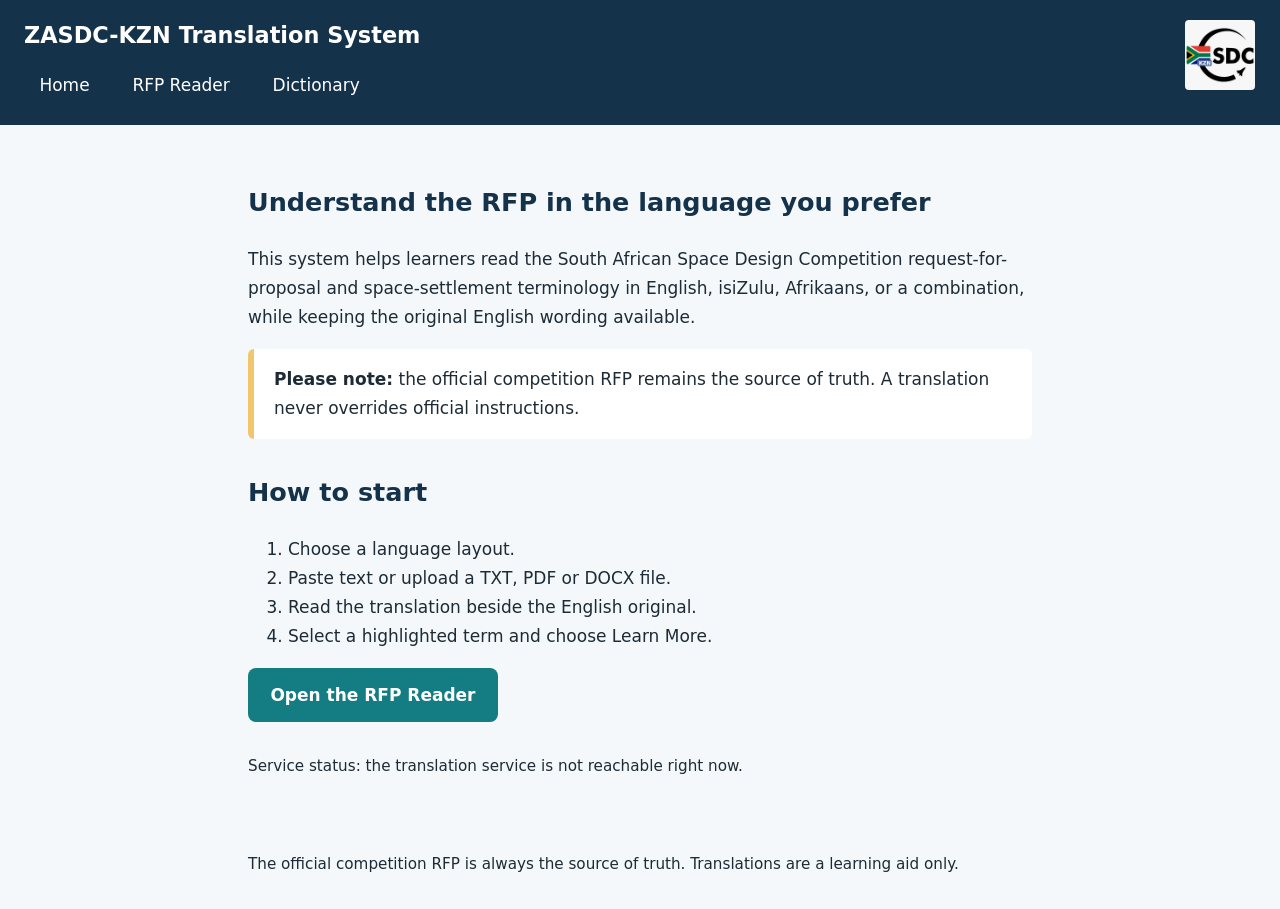
<file: index.html>
<!DOCTYPE html>
<html lang="en">
<head>
<meta charset="utf-8">
<meta name="viewport" content="width=device-width, initial-scale=1">
<title>Home | ZASDC-KZN Translation System</title>
<link rel="stylesheet" href="css/styles.css">
<style>
  .top-header {
    position: relative;
  }
  .corner-logo {
    position: absolute;
    top: 20px;
    right: 25px;
    height: 70px;
    width: auto;
    border-radius: 4px;
  }
</style>
</head>
<body>
<a class="skip" href="#main">Skip to main content</a>
<header class="top-header">
  <h1>ZASDC-KZN Translation System</h1>

  <nav class="nav-buttons">
    <a href="index.html" class="btn active">Home</a>
    <a href="reader.html" class="btn">RFP Reader</a>
    <a href="dictionary.html" class="btn">Dictionary</a>
  </nav>

  <!-- Logo placed in the top-right corner with your exact file path -->
 <img class="corner-logo" src="assets/zasdckzn_logo.jpeg" alt="ZASDC-KZN logo" height="56" Breadth="70">
</header>
<main id="main">
<h2>Understand the RFP in the language you prefer</h2>
<p>This system helps learners read the South African Space Design Competition request-for-proposal and space-settlement terminology in English, isiZulu, Afrikaans, or a combination, while keeping the original English wording available.</p>
<p class="notice"><strong>Please note:</strong> the official competition RFP remains the source of truth. A translation never overrides official instructions.</p>
<h2>How to start</h2>
<ol><li>Choose a language layout.</li><li>Paste text or upload a TXT, PDF or DOCX file.</li><li>Read the translation beside the English original.</li><li>Select a highlighted term and choose Learn More.</li></ol>
<p><a class="button" href="reader.html">Open the RFP Reader</a></p>
<p class="status" id="api-status" role="status"></p>
</main>
<footer><p>The official competition RFP is always the source of truth. Translations are a learning aid only.</p></footer>
<script src="js/app.js"></script>
</body>
</html>
</file>
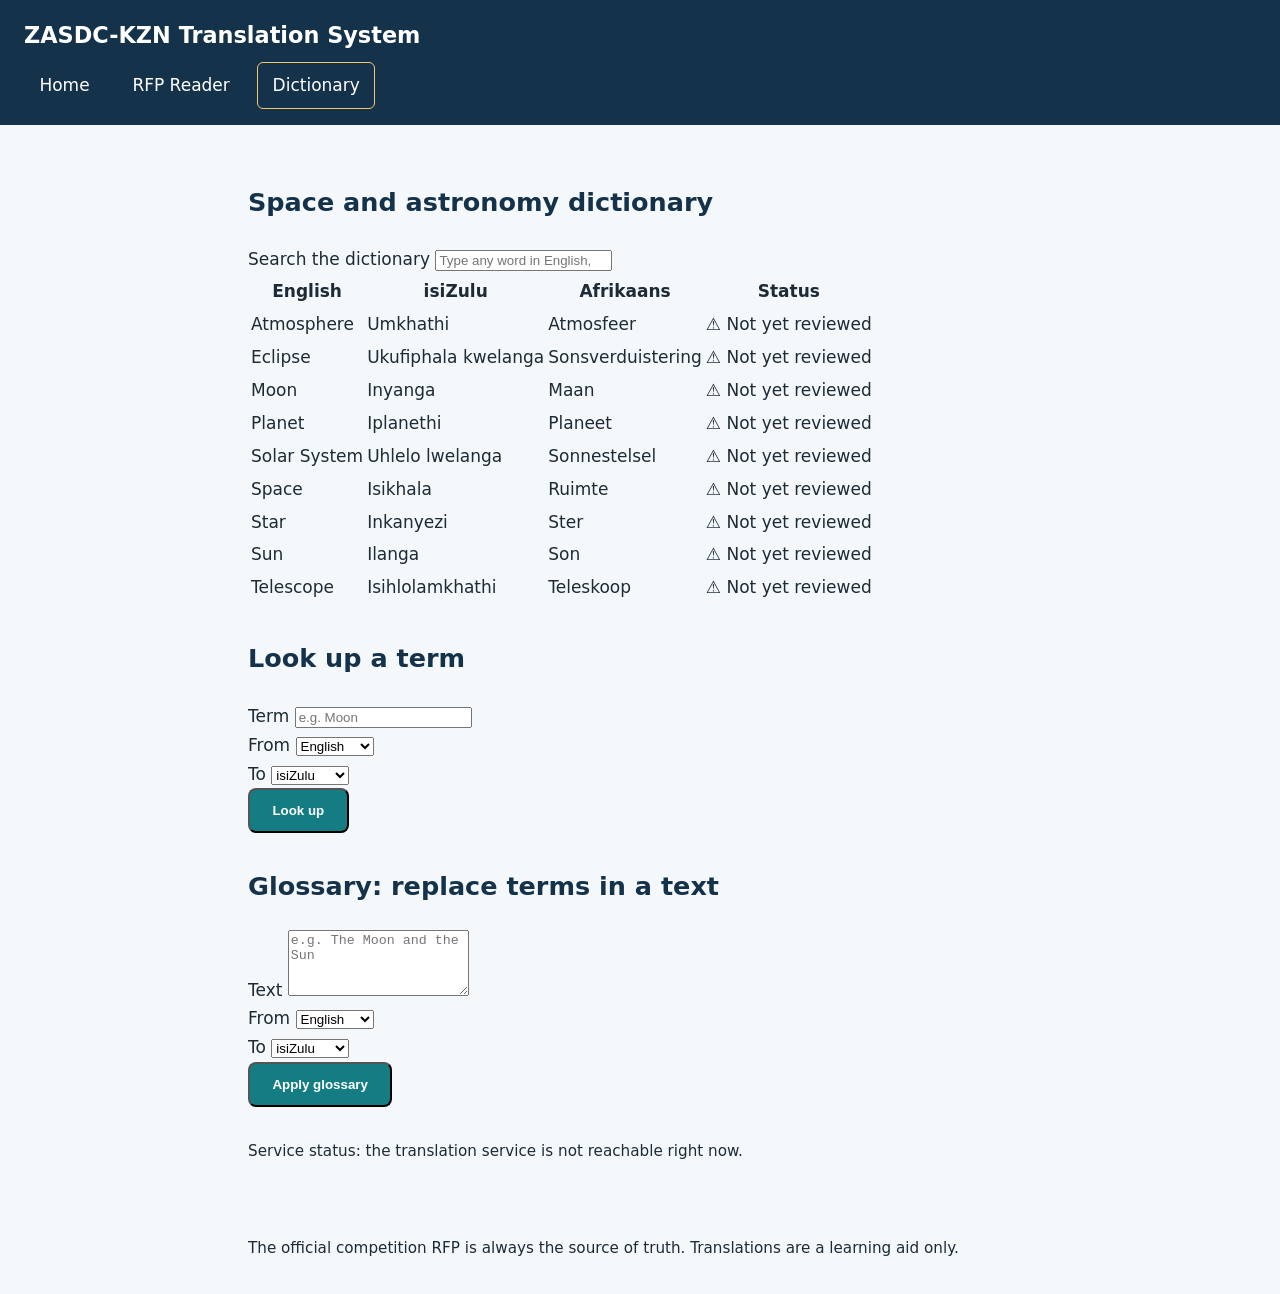
<file: dictionary.html>
<!DOCTYPE html>
<html lang="en">
<head>
<meta charset="utf-8">
<meta name="viewport" content="width=device-width, initial-scale=1">
<title>Dictionary | ZASDC-KZN Translation System</title>
<link rel="stylesheet" href="css/styles.css">
</head>
<body>
<a class="skip" href="#main">Skip to main content</a>
<header>
<h1>ZASDC-KZN Translation System</h1>
<nav aria-label="Main">
<a href="index.html">Home</a>
<a href="reader.html">RFP Reader</a>
<a href="dictionary.html" aria-current="page">Dictionary</a>
</nav>
</header>
<main id="main">
<h2>Space and astronomy dictionary</h2>

<div class="card">
  <label for="dict-search">Search the dictionary</label>
  <input id="dict-search" type="search" placeholder="Type any word in English, isiZulu or Afrikaans...">
  <div class="table-wrap">
    <table>
      <thead><tr><th>English</th><th>isiZulu</th><th>Afrikaans</th><th>Status</th></tr></thead>
      <tbody id="dict-body"></tbody>
    </table>
  </div>
  <p id="dict-empty" class="status" hidden>No matching terms found.</p>
</div>

<h2>Look up a term</h2>
<form id="dict-form" class="card">
  <label for="dict-term">Term</label>
  <input id="dict-term" type="text" placeholder="e.g. Moon" required>
  <div class="row">
    <div>
      <label for="dict-from">From</label>
      <select id="dict-from">
        <option value="english">English</option>
        <option value="isizulu">isiZulu</option>
        <option value="afrikaans">Afrikaans</option>
      </select>
    </div>
    <div>
      <label for="dict-to">To</label>
      <select id="dict-to">
        <option value="isizulu">isiZulu</option>
        <option value="english">English</option>
        <option value="afrikaans">Afrikaans</option>
      </select>
    </div>
  </div>
  <button class="button" type="submit">Look up</button>
  <p id="dict-result" class="output" role="status"></p>
</form>

<h2>Glossary: replace terms in a text</h2>
<form id="glossary-form" class="card">
  <label for="glossary-input">Text</label>
  <textarea id="glossary-input" rows="4" placeholder="e.g. The Moon and the Sun"></textarea>
  <div class="row">
    <div>
      <label for="glossary-from">From</label>
      <select id="glossary-from">
        <option value="english">English</option>
        <option value="isizulu">isiZulu</option>
        <option value="afrikaans">Afrikaans</option>
      </select>
    </div>
    <div>
      <label for="glossary-to">To</label>
      <select id="glossary-to">
        <option value="isizulu">isiZulu</option>
        <option value="english">English</option>
        <option value="afrikaans">Afrikaans</option>
      </select>
    </div>
  </div>
  <button class="button" type="submit">Apply glossary</button>
  <p id="glossary-output" class="output" role="status"></p>
</form>

<p class="status" id="api-status" role="status"></p>
</main>
<footer><p>The official competition RFP is always the source of truth. Translations are a learning aid only.</p></footer>
<script src="js/app.js"></script>
<script type="module" src="js/dictionary.js"></script>
</body>
</html>
</file>
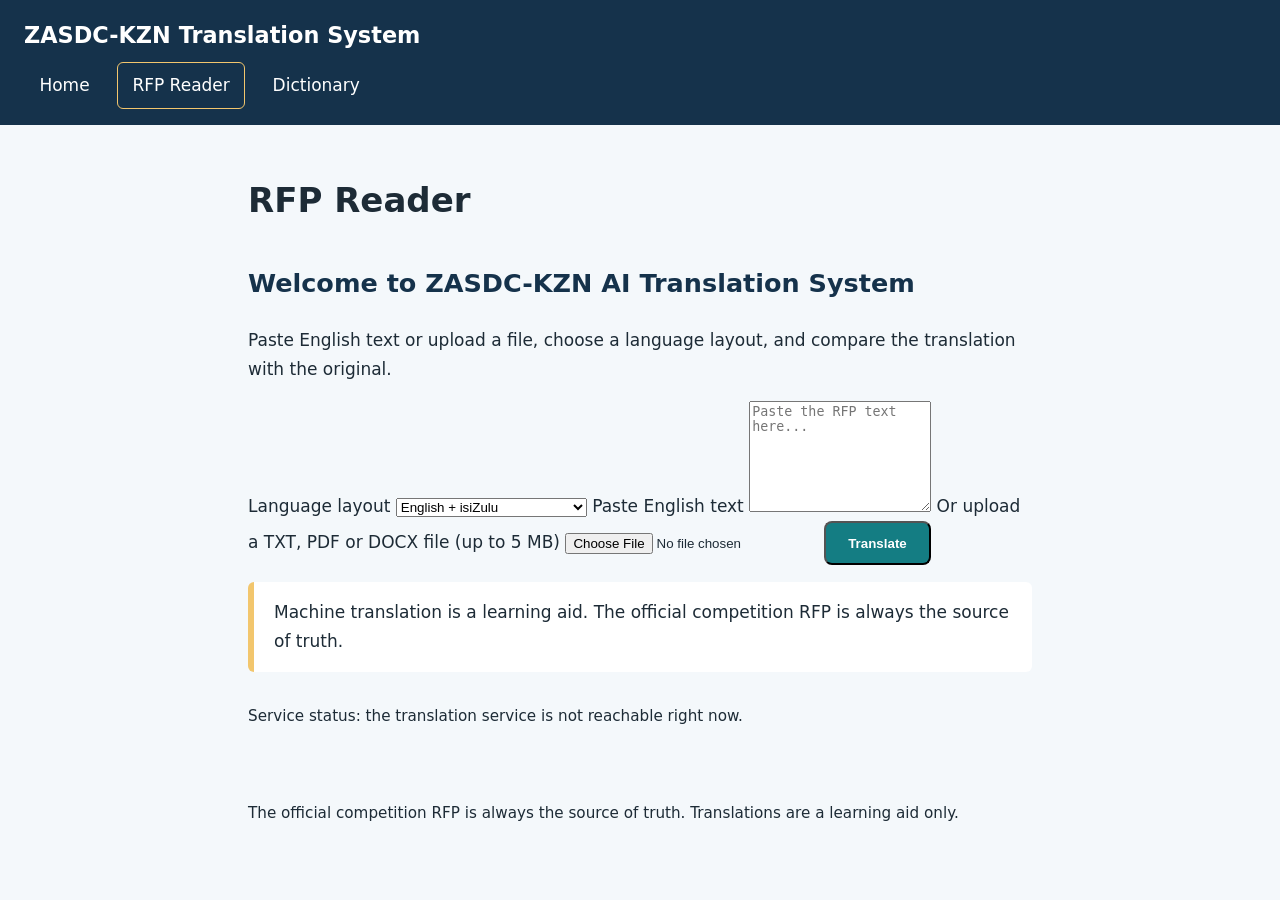
<file: reader.html>
<!DOCTYPE html>
<html lang="en">
<head>
<meta charset="utf-8">
<meta name="viewport" content="width=device-width, initial-scale=1">
<title>RFP Reader | ZASDC-KZN Translation System</title>
<link rel="stylesheet" href="css/styles.css">
</head>
<body>
<a class="skip" href="#main">Skip to main content</a>
<header>
<h1>ZASDC-KZN Translation System</h1>
<nav aria-label="Main">
<a href="index.html">Home</a>
<a href="reader.html" aria-current="page">RFP Reader</a>
<a href="dictionary.html">Dictionary</a>
</nav>
</header>
<main id="main">
<h1>RFP Reader</h1>
<h2>Welcome to ZASDC-KZN AI Translation System</h2>
<p>Paste English text or upload a file, choose a language layout, and compare the translation with the original.</p>

<form id="translate-form" class="card">
  <label for="language-mode">Language layout</label>
  <select id="language-mode">
    <option value="en-zu">English + isiZulu</option>
    <option value="en-af">English + Afrikaans</option>
    <option value="zu-af">isiZulu + Afrikaans</option>
    <option value="all">English + isiZulu + Afrikaans</option>
    <option value="zu">isiZulu only</option>
    <option value="af">Afrikaans only</option>
    <option value="en">English only</option>
  </select>

  <label for="source-text">Paste English text</label>
  <textarea id="source-text" rows="7" placeholder="Paste the RFP text here..."></textarea>

  <label for="file-input">Or upload a TXT, PDF or DOCX file (up to 5 MB)</label>
  <input type="file" id="file-input" accept=".txt,.pdf,.docx">

  <button class="button" type="submit" id="translate-btn">Translate</button>
</form>

<p id="translate-error" class="error" role="alert"></p>
<div id="results" aria-live="polite"></div>

<p class="notice">Machine translation is a learning aid. The official competition RFP is always the source of truth.</p>
<p class="status" id="api-status" role="status"></p>
</main>
<footer><p>The official competition RFP is always the source of truth. Translations are a learning aid only.</p></footer>
<script src="js/app.js"></script>
<script src="js/reader.js"></script>
</body>
</html>
</file>
<file: css/styles.css>
:root{--navy:#15324B;
    --teal:#147D83;
    --gold:#F2C66D;
    --bg:#F4F8FB;
    --text:#1d2b36;
    --error:#b3261e
}

*{box-sizing:border-box}

body{margin:0;
    font-family:system-ui,-apple-system,"Segoe UI",Roboto,sans-serif;
    font-size:1.0625rem;
    line-height:1.7;
    color:var(--text);
    background:var(--bg)
}

.skip{position:absolute;
    left:-999px;top:0;
    background:#fff;
    padding:.75rem;
    z-index:10
}

.skip:focus{left:0}

header{background:var(--navy);
    color:#fff;
    padding:1rem 1.5rem
}

header h1{margin:0 0 .5rem;font-size:1.4rem}
nav{display:flex;flex-wrap:wrap;gap:.75rem}
nav a{color:#fff;padding:.5rem .9rem;border-radius:6px;text-decoration:none;border:1px solid transparent}
nav a:hover,nav a[aria-current="page"]{border-color:var(--gold)}
main{max-width:52rem;margin:0 auto;padding:1.5rem}
h2{color:var(--navy);margin-top:2rem}
.notice{background:#fff;border-left:6px solid var(--gold);padding:1rem 1.25rem;border-radius:6px}
.button{display:inline-block;background:var(--teal);color:#fff;padding:.8rem 1.4rem;border-radius:8px;text-decoration:none;font-weight:600}
a:focus-visible,button:focus-visible{outline:3px solid var(--gold);outline-offset:3px}
.status{margin-top:2rem;font-size:.95rem}
footer{max-width:52rem;margin:2rem auto;padding:0 1.5rem;font-size:.95rem}
@media (max-width:640px){main{padding:1rem}
.columns{display:grid;grid-template-columns:repeat(auto-fit,minmax(260px,1fr));gap:1rem}
details{margin:1rem 0}
summary{cursor:pointer;font-weight:600;color:var(--navy)}
td:last-child{color:#7a5a00;font-weight:600}
.top-header {
  background-color: #132c42; /* Matches your dark navy header */
  padding: 20px 30px;
  color: white;
}

.top-header h1 {
  margin: 0 0 15px 0;
}

/* Aligns buttons left and logo far right on one line */
.nav-row {
  display: flex;
  justify-content: space-between;
  align-items: center;
  width: 100%;
}

.nav-buttons {
  display: flex;
  gap: 20px;
  align-items: center;
}

.btn {
  color: white;
  text-decoration: none;
  padding: 10px 18px;
  border-radius: 6px;
}

.btn.active {
  border: 1px solid #d4af37; /* Gold border on active Home button */
}

.nav-logo {
  height: 55px; /* Adjust height to match button height */
  width: auto;
  border-radius: 4px; /* Optional: softens white square corners */
}}
</file>
